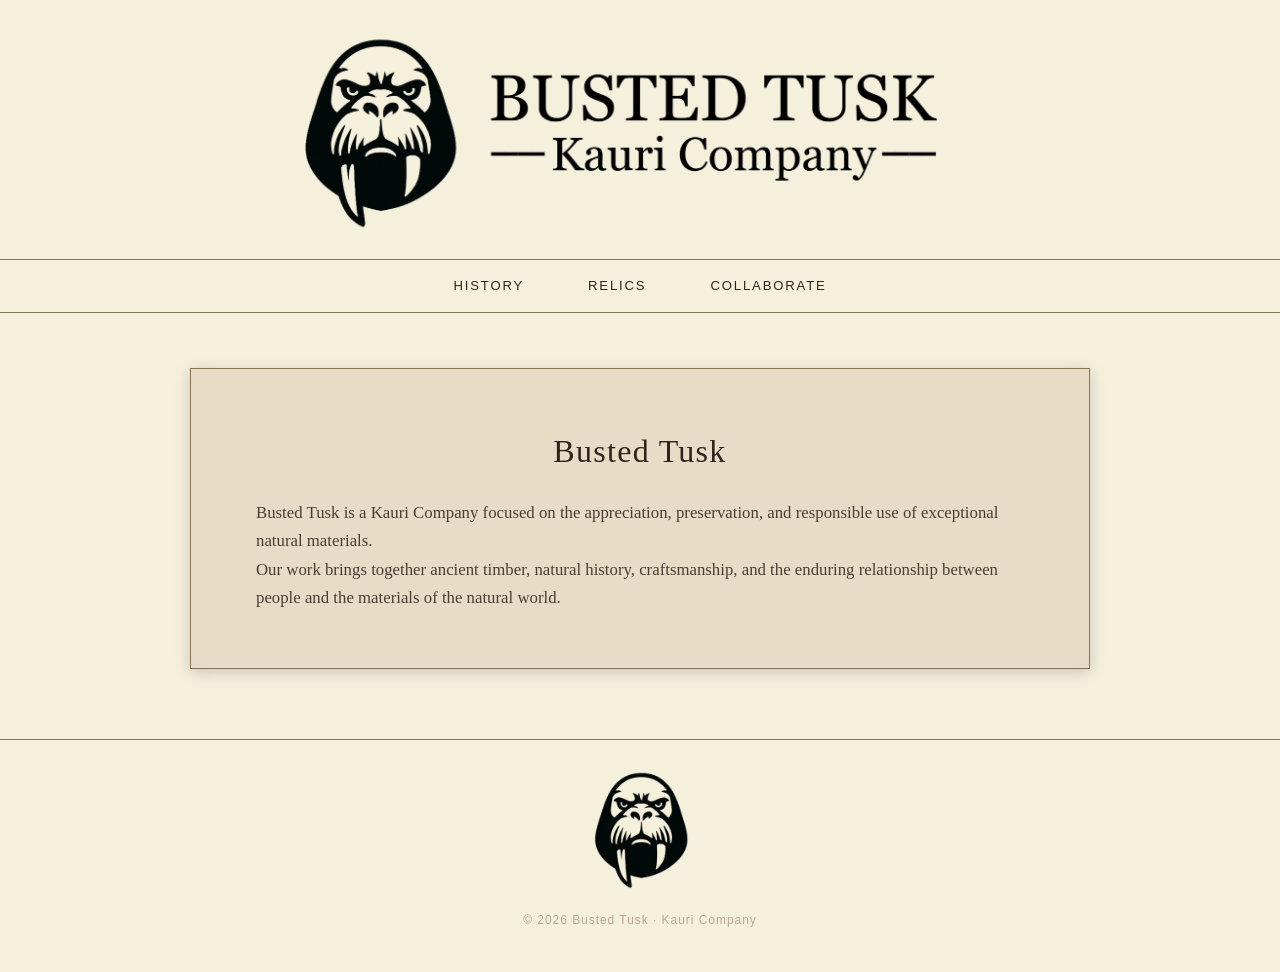
<file: index.html>
<!DOCTYPE html>
<html lang="en">
<head>
    <meta charset="UTF-8">
    <meta name="viewport" content="width=device-width, initial-scale=1.0">

    <title>Busted Tusk | Kauri Company</title>

    <link rel="stylesheet" href="style.css">
</head>

<body>

<header class="site-header">
    <a href="index.html">
        <img
            src="BTheader.png"
            alt="Busted Tusk — Kauri Company"
        >
    </a>
</header>

<nav class="navigation">
    <a href="history.html">History</a>
    <a href="relics.html">Relics</a>
    <a href="collaborate.html">Collaborate</a>
</nav>

<main>

    <section class="section home-intro">

        <h1>Busted Tusk</h1>

        <p>
            Busted Tusk is a Kauri Company focused on the appreciation,
            preservation, and responsible use of exceptional natural materials.
        </p>

        <p>
            Our work brings together ancient timber, natural history,
            craftsmanship, and the enduring relationship between people
            and the materials of the natural world.
        </p>

    </section>

</main>

<footer>

    <img
        src="BTfooter.png"
        alt="Busted Tusk"
        class="footer-logo"
    >

    <p>
        © 2026 Busted Tusk · Kauri Company
    </p>

</footer>

</body>
</html>
</file>
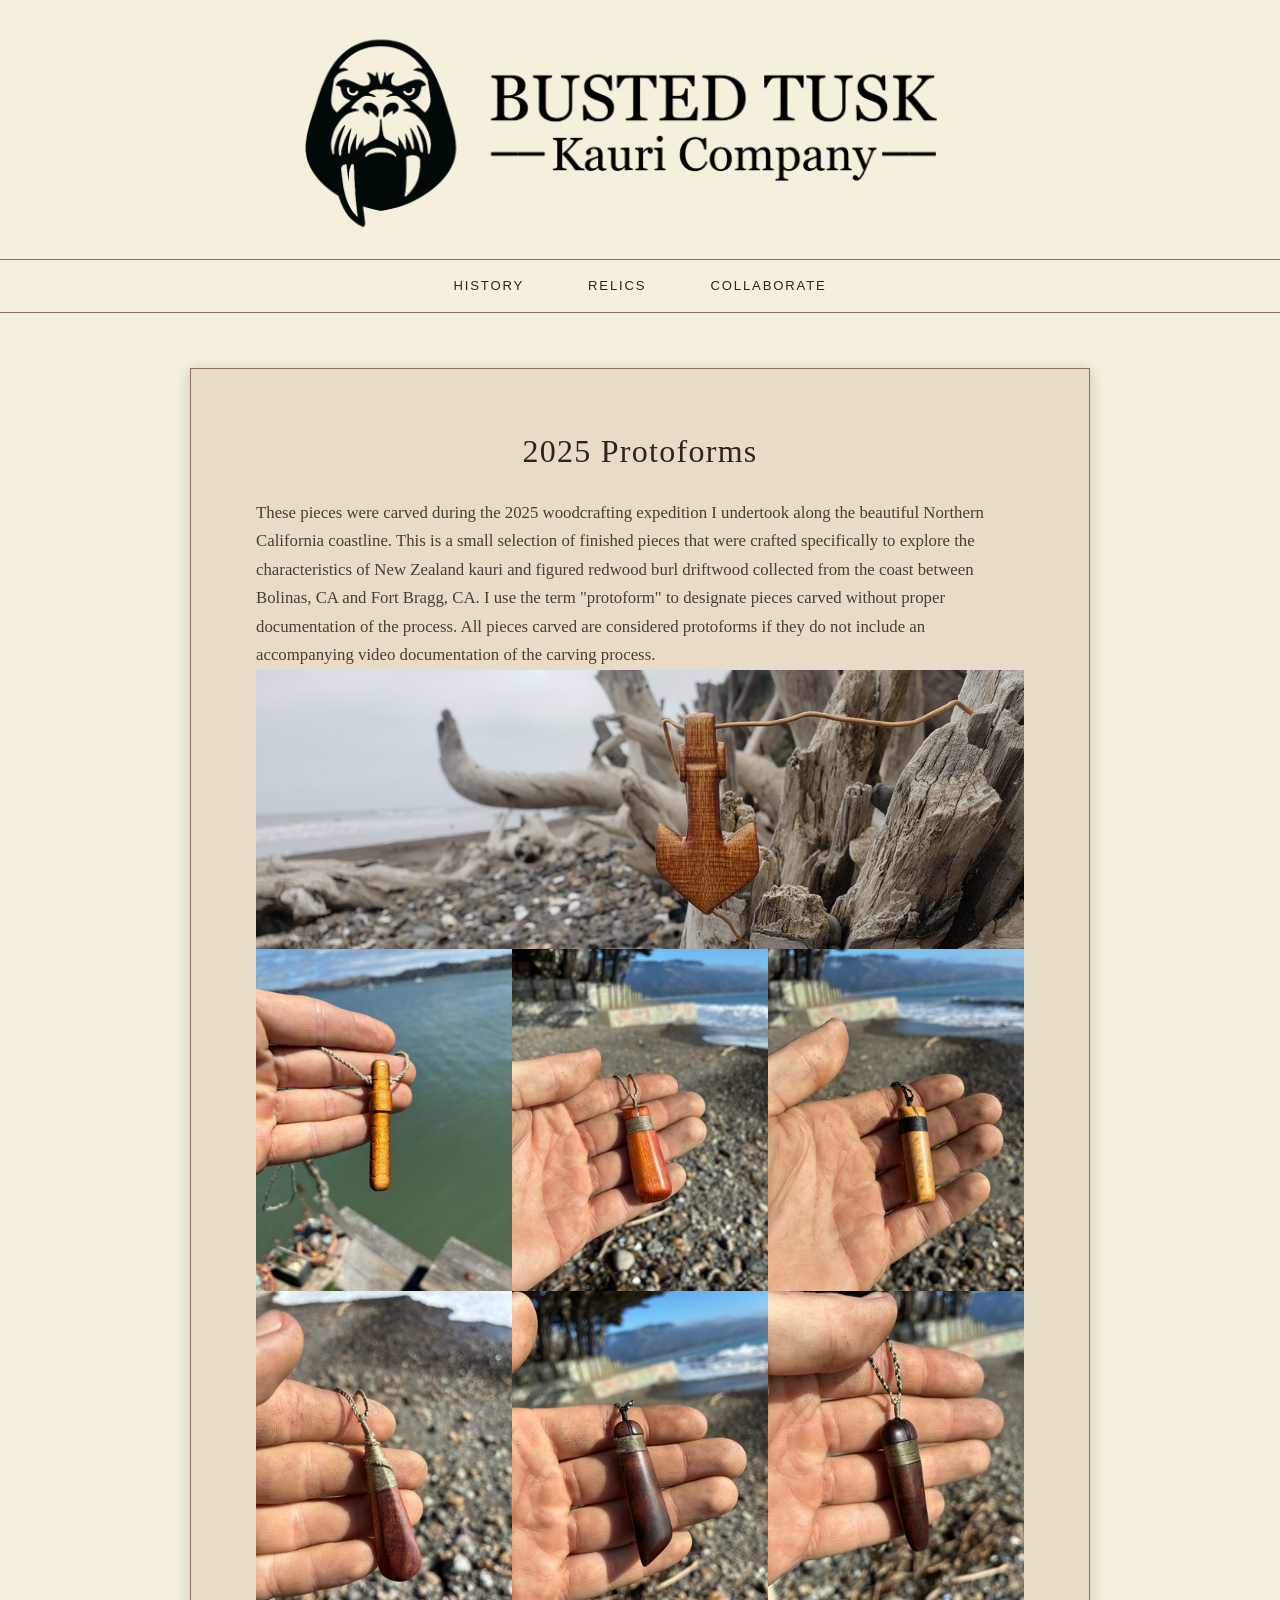
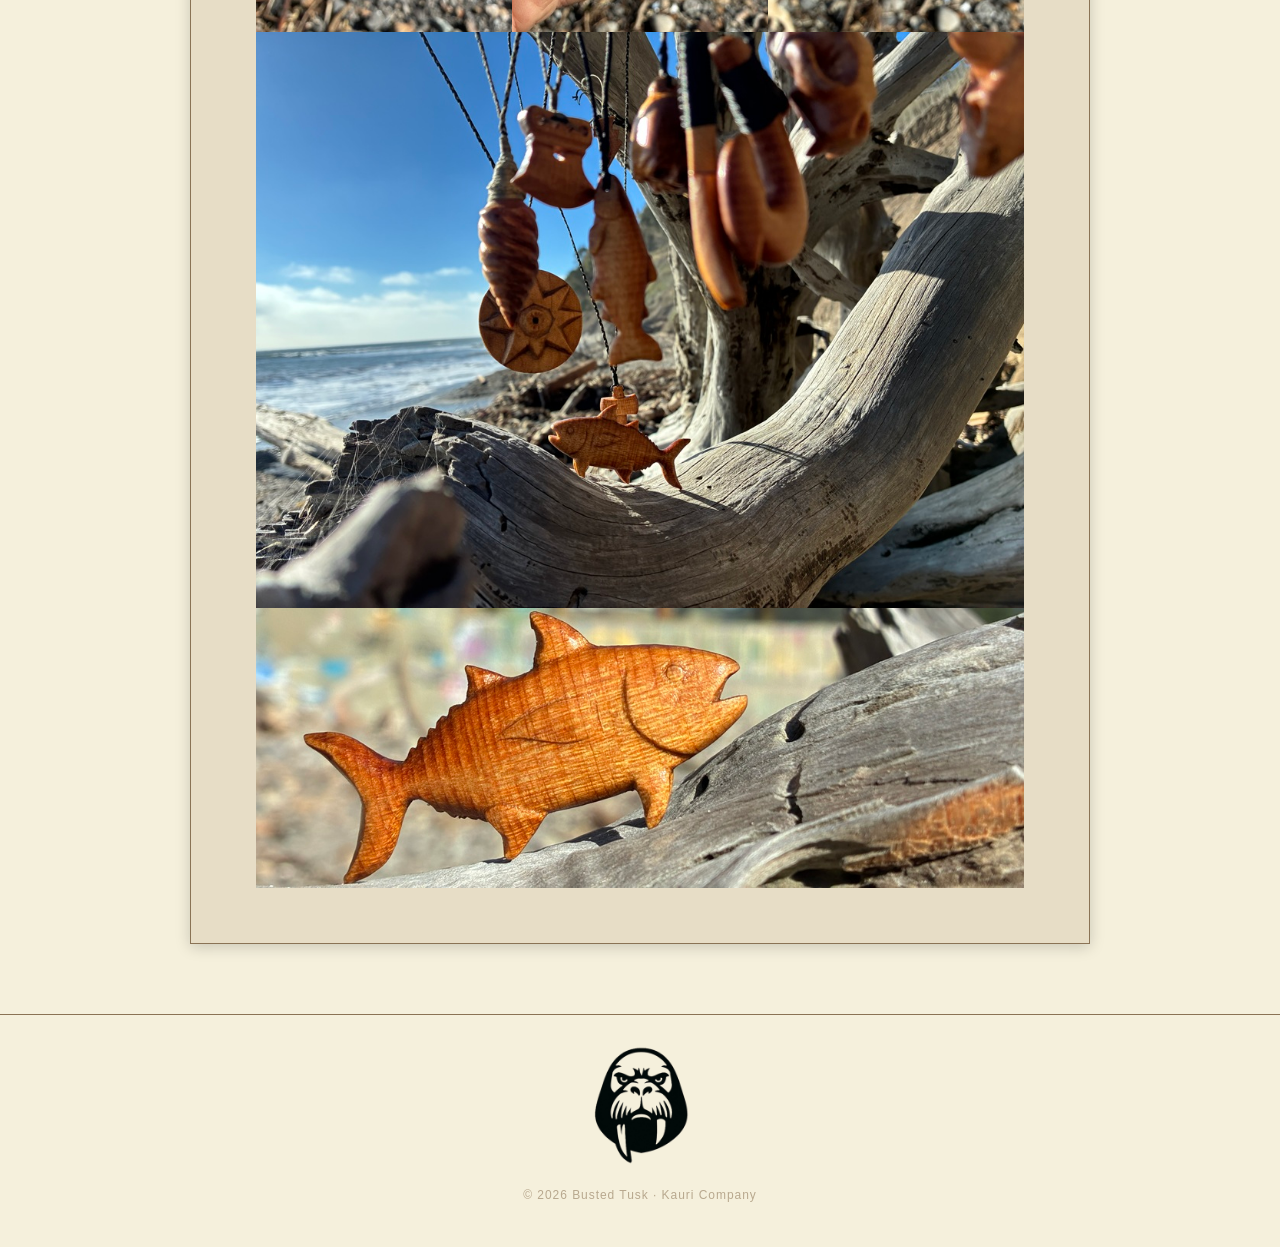
<file: relics.html>
<!DOCTYPE html>
<html lang="en">
<head>
    <meta charset="UTF-8">
    <meta name="viewport" content="width=device-width, initial-scale=1.0">

    <title>Busted Tusk | Relics</title>

    <link rel="stylesheet" href="style.css">
</head>

<body>

<header class="site-header">
    <a href="index.html">
        <img
            src="BTheader.png"
            alt="Busted Tusk — Kauri Company"
        >
    </a>
</header>

<nav class="navigation">
    <a href="history.html">History</a>
    <a href="relics.html">Relics</a>
    <a href="collaborate.html">Collaborate</a>
</nav>

<main>

    <section class="section relics-section">

              <h1>2025 Protoforms</h1>

            <p>
                These pieces were carved during the 2025 woodcrafting expedition I undertook along the beautiful Northern California coastline. This is a small selection of finished pieces
                that were crafted specifically to explore the characteristics of New Zealand kauri and figured redwood burl driftwood
                collected from the coast between Bolinas, CA and Fort Bragg, CA. I use the term "protoform" to designate pieces carved
                without proper documentation of the process. All pieces carved are considered protoforms if they do not include an
                accompanying video documentation of the carving process.
            </p>

        <div class="protoforms-gallery">

            <!-- Protoforms Header -->
            <img
                src="images/anchorpoint.jpg"
                alt="2025 Protoforms"
                class="protoform-banner"
            >

            <!-- First Row -->
            <div class="protoform-row">

                <a href="images/redworm.jpg">
                    <img
                        src="images/redwormsmall.jpg"
                        alt="Redworm Protoform"
                    >
                </a>

                <a href="images/kauri1.jpg">
                    <img
                        src="images/kauri1small.jpg"
                        alt="Kauri Protoform I"
                    >
                </a>

                <a href="images/kauri2.jpg">
                    <img
                        src="images/kauri2small.jpg"
                        alt="Kauri Protoform II"
                    >
                </a>

            </div>

            <!-- Second Row -->
            <div class="protoform-row">

                <a href="images/redwood1.jpg">
                    <img
                        src="images/redwood1small.jpg"
                        alt="Redwood Protoform I"
                    >
                </a>

                <a href="images/redwood2.jpg">
                    <img
                        src="images/redwood2small.jpg"
                        alt="Redwood Protoform II"
                    >
                </a>

                <a href="images/redwood3.jpg">
                    <img
                        src="images/redwood3small.jpg"
                        alt="Redwood Protoform III"
                    >
                </a>

            </div>

            <!-- Collection Image -->
            <img
                src="images/protoformcollection1.jpg"
                alt="2025 Protoform Collection"
                class="protoform-collection"
            >

            <!-- Protoforms Footer -->
            <img
                src="images/luckytuna.jpg"
                alt="2025 Protoforms"
                class="protoform-banner"
            >

        

        </div>

    </section>

</main>

<footer>

    <img
        src="BTfooter.png"
        alt="Busted Tusk"
        class="footer-logo"
    >
    
    <p>
        © 2026 Busted Tusk · Kauri Company
    </p>

</footer>

</body>
</html>
</file>
<file: style.css>
/* --------------------------------------------------
   BUSTED TUSK
   Kauri Company
-------------------------------------------------- */

:root {
    --background: #F5F0DC;
    --paper: #E7DDC6;
    --text: #30231c;
    --muted: #66584a;
    --line: #8a7355;
    --accent: #5A4638;
}

/* Basic reset */

* {
    box-sizing: border-box;
}

html {
    scroll-behavior: smooth;
}

body {
    margin: 0;

    background: var(--background);
    color: var(--text);

    font-family:
        Georgia,
        "Times New Roman",
        serif;

    line-height: 1.7;
}

/* Header */

.site-header {
    width: 100%;

    background: var(--background);

    text-align: center;

    padding: 16px 20px 12px;
}

.site-header img {
    display: block;

    width: min(100%, 750px);

    height: auto;

    margin: 0 auto;
}

/* Navigation */

.navigation {
    display: flex;

    justify-content: center;
    align-items: center;

    flex-wrap: wrap;

    border-top: 1px solid var(--line);
    border-bottom: 1px solid var(--line);

    padding: 0 20px;
}

.navigation a {
    color: var(--text);

    text-decoration: none;

    padding: 15px 32px;

    font-family:
        Arial,
        Helvetica,
        sans-serif;

    font-size: 0.82rem;

    letter-spacing: 0.14em;

    text-transform: uppercase;

    transition:
        color 0.25s ease,
        background-color 0.25s ease;
}

.navigation a:hover {
    background: var(--accent);

    color: var(--background);
}



/* Main content */

main {
    width: min(100% - 40px, 900px);

    margin: 0 auto;
}

/* Sections */

.section {
    background: var(--paper);

    margin: 55px 0;

    padding: 55px 65px;

    border: 1px solid var(--line);

    box-shadow:
        0 3px 14px rgba(0, 0, 0, 0.18);
}

.section h1 {
    margin: 0 0 20px;

    color: var(--text);

    font-size: 2rem;

    font-weight: normal;

    letter-spacing: 0.04em;
}

.section p {
    margin: 0;

    color: #4b3d32;

    font-size: 1.05rem;
}

/* Footer */

footer {
    border-top: 1px solid var(--line);

    padding: 30px 20px;

    margin-top: 70px;

    text-align: center;

    color: #b8a88e;

    font-family:
        Arial,
        Helvetica,
        sans-serif;

    font-size: 0.75rem;

    letter-spacing: 0.08em;
}

.footer-logo {
    display: block;

    width: 120px;

    height: auto;

    margin: 0 auto 20px;
}

/* Links */

.media-links,
.support-links {
    display: flex;

    justify-content: center;

    flex-wrap: wrap;

    gap: 12px;

    margin-top: 30px;
}

.media-links a,
.support-links a {
    display: inline-block;

    padding: 10px 20px;

    border: 1px solid var(--line);

    color: var(--text);

    background: var(--paper);

    text-decoration: none;

    font-family:
        Arial,
        Helvetica,
        sans-serif;

    font-size: 0.78rem;

    letter-spacing: 0.08em;

    text-transform: uppercase;

    transition:
        background-color 0.25s ease,
        color 0.25s ease;
}

.media-links a:hover,
.support-links a:hover {
    background: var(--accent);

    color: #f2e5c7;
}

/* Mobile */

@media (max-width: 600px) {

    .site-header {
        padding: 15px;
    }

    .navigation {
        display: block;

        padding: 0;
    }

    .navigation a {
        display: block;

        text-align: center;

        padding: 12px;

        border-bottom: 1px solid var(--line);
    }

    main {
        width: min(100% - 24px, 900px);
    }

    .section {
        margin: 30px 0;

        padding: 35px 25px;
    }

    .section h1 {
        font-size: 1.7rem;
    }
}

/* Protoforms Gallery */

.protoforms-gallery {
    width: 100%;
    max-width: 1000px;
    margin: 0 auto;
    padding: 0;
}

.protoform-banner,
.protoform-collection {
    display: block;
    width: 100%;
    height: auto;
    margin: 0;
    padding: 0;
}

.protoform-row {
    display: grid;
    grid-template-columns: repeat(3, 1fr);
    width: 100%;
    margin: 0;
    padding: 0;
}

.protoform-row a {
    display: block;
    margin: 0;
    padding: 0;
    line-height: 0;
}

.protoform-row img {
    display: block;
    width: 100%;
    height: auto;
    margin: 0;
    padding: 0;
}

h1 {
    text-align: center;
    font-weight: bold;
}
</file>
